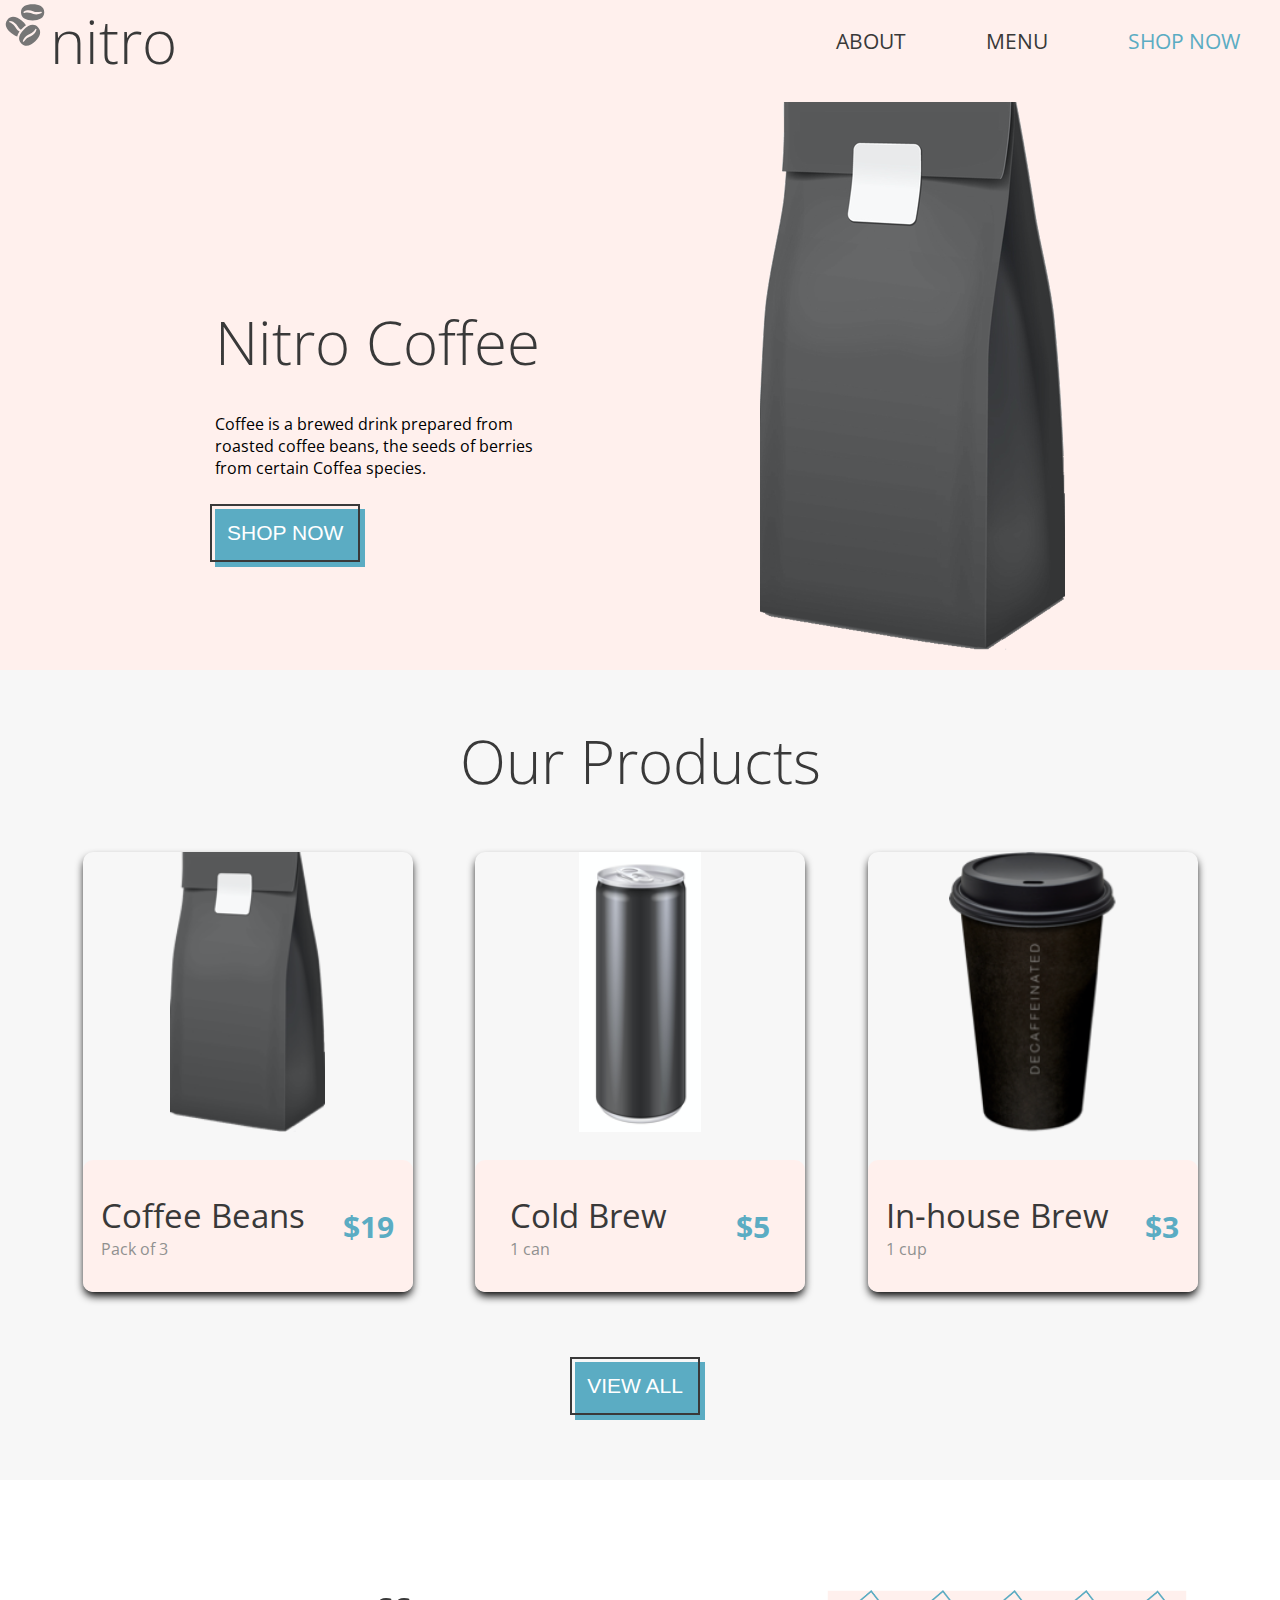
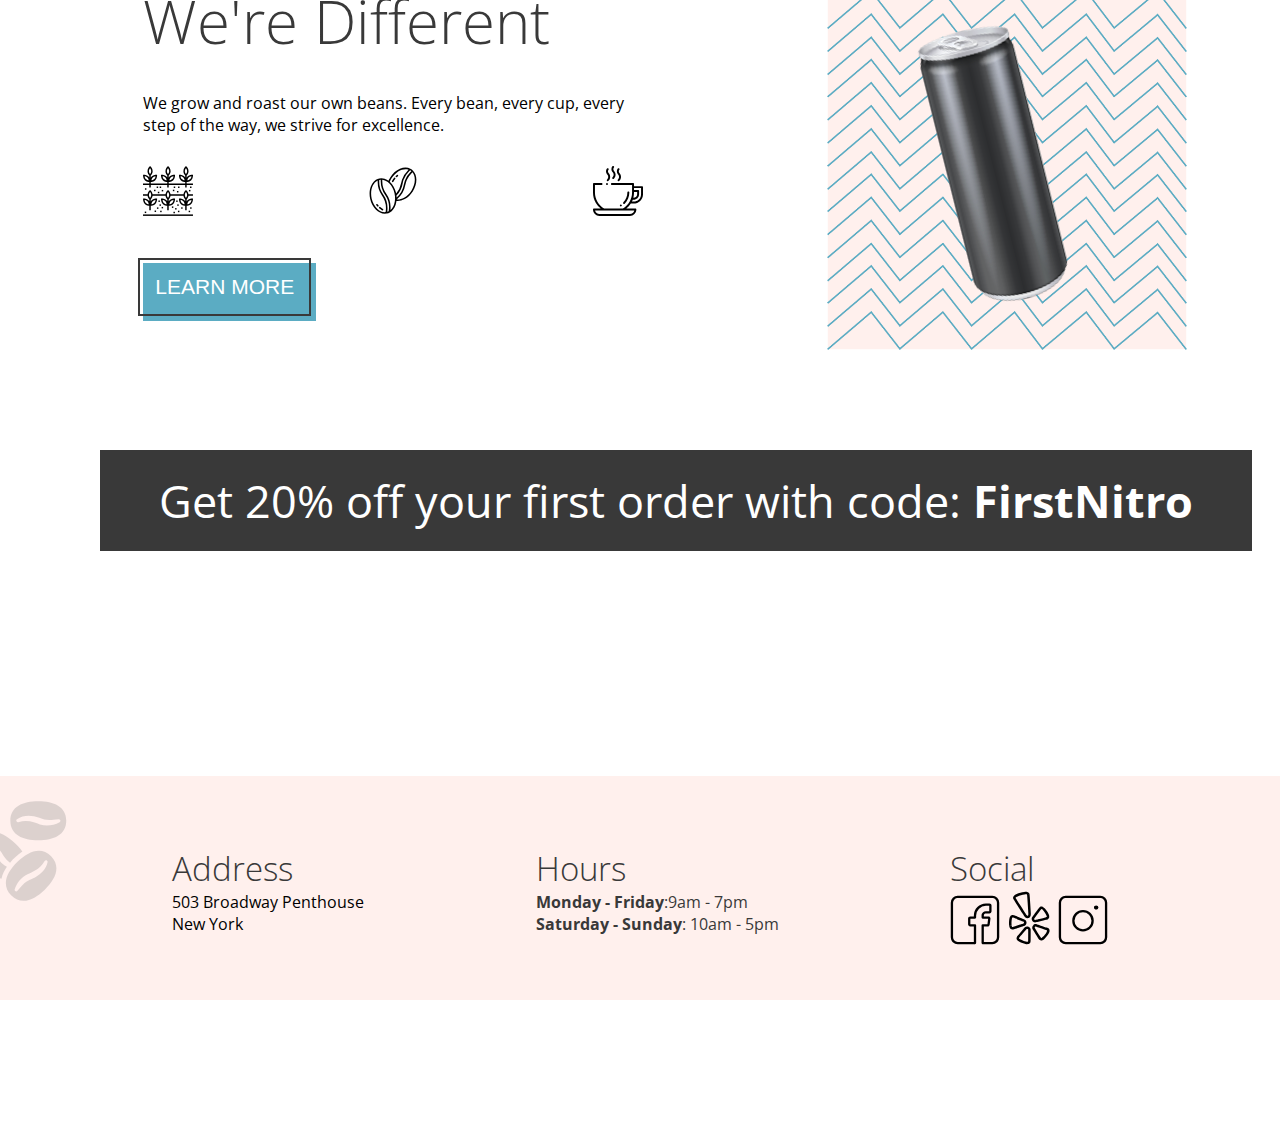
<file: index.html>
<!DOCTYPE html>
<html lang="en">
<head>
    <meta charset="UTF-8">
    <meta name="viewport" content="width=device-width, initial-scale=1.0">
    <link href="https://fonts.googleapis.com/css2?family=Open+Sans:ital,wght@0,300;0,400;0,600;0,700;1,400&display=swap" rel="stylesheet">
    <title>Coffee Shop - Home</title>
    <link rel="stylesheet" href="./css/global.css">
    <link rel="stylesheet" href="./css/landing.css">
</head>
<body>
<header>
    <section class="header">
        <nav class="header__nav">
            <a href="index.html"><img src="./assets/logos/coffee-beans-logo-and-footer.svg" alt="coffee bean logo"
                    class="icons"></a>
            <h2 class="header__title"><a href="" class="header__title">nitro</a></h2>
            <ul class="nav-list">
                <li><a href="index.html" class="header__nav-items">ABOUT</a></li>
                <li><a href="./pages/menu.html" class="header__nav-items">MENU</a></li>
                <li><a href="./pages/menu.html" class="header__nav-items" id="header__nav-items-nitro-blue">SHOP NOW</a></li>
</ul></nav><section class="hero__section">
<div class="hero__discription">
    <h1 class="header__sub-title">Nitro Coffee</h1>
    <p class="hero__text">Coffee is a brewed drink prepared from roasted coffee beans, the seeds of berries from certain Coffea
                        species.</p>
    <div class="hero__button-color">
        <a href="./pages/menu.html">
            <button class="button">SHOP NOW</button>
        </a>
    </div>
</div>
<img src="./assets/images/coffeebeans-hero.png" alt="coffee bag"></section></header>

<main>
    <section class="page__section">
        <h2 class="products">Our Products</h2>
        <div class="section__products">
            <div class="container__cards">
                <img src="./assets/images/coffeebeans.png" alt="coffee beans" class="products__images">
                    <div class="price__background">
                        <div class="price__details">
                            <h3 class="products__items">Coffee Beans</h3>
                            <p class="price__texts">Pack of 3</p>
                        </div>
                        <div class="price__section">
                            <p class="price"><b>$19</b></p>
                    </div>
                    </div>
            </div>
            <div class="container__cards">
                <img src="./assets/images/coldbrew.png" alt="cold brew" class="products__images">
                    <div class="price__background">
                        <div class="price__details">
                            <h3 class="products__items">Cold Brew</h3>
                            <p class="price__texts">1 can</p>
                        </div>
                        <div class="price__section">
                            <p class="price"><b>$5</b></p>
                            </div>
                        </div>
                    </div>
            <div class="container__cards">
                <img src="./assets/images/inhousebrew.png" alt="in-house brew" class="products__images">
                <div class="price__background">
                    <div class="price__details">
                        <h3 class="products__items">In-house Brew</h3>
                        <p class="price__texts">1 cup</p>
                    </div>
                    <div class="price__section">
                        <p class="price"><b>$3</b></p>
                    </div>
                </div>
            </div>
        </div>
        <div class="main__button">
            <div class="hero__button-color">
        <a href="./pages/menu.html"><button class="button">VIEW ALL</button></a>
        </div>
        </div>
    </section>
    <section class="section__discount">
        <div class="discount__description">
            <h2 class="heading">We're Different</h2>
            <p class="discount__text">We grow and roast our own beans. Every bean, every cup, every step of the way, we strive for excellence.
            </p>
            <div class="discount__icons">
                <img src="./assets/images/planting.svg" alt="plant" class="icons">
                <img src="./assets/images/coffee-beans.svg" alt="coffee beans" class="icons">
                <img src="./assets/images/coffee-cup.svg" alt="coffee cup" class="icons">
            </div>
            <br>
            <div class="hero__button-color">
                <a href=""><button class="button">LEARN MORE</button></a>
            </div>
        </div>
        <div class="coldbrewbackground__border-line">
            <div>
                <img src="./assets/images/coldbrewbackground.png" alt="cold brew background" class="image">
            </div>
            <div>
                <img src="./assets/images/tiltedcan.png" alt="tiltedcan" class="image__tiltedcan">
            </div>
        </div>
    </section>
    <section class="discount-banner">
        <p>Get 20% off your first order with code: <span class="discount-banner__text--bold">FirstNitro</span></p>
    </section>
</main>
<footer class="footer__section">
    <img src="./assets/logos/coffee-beans-logo-and-footer.svg" alt="coffe bean footer" class="footer__logo--top">
        <div class="footer">
            <div>
                <h3 class="footer__titles">Address</h3>
                <p>503 Broadway Penthouse <br>
                    New York</p>
            </div>
            <div>
                <h3 class="footer__titles">Hours</h3>
                <p class="footer__hours"><b>Monday - Friday</b>:9am - 7pm <br>
                    <b>Saturday - Sunday</b>: 10am - 5pm
                </p>
            </div>
            <div>
                <h3 class="footer__titles">Social</h3>
                <a href="https://facebook.com"><img src="./assets/images/Facebook-Icon.svg" alt="Facebook" class="icons"></a>
                <a href="https://yelp.com"><img src="./assets/images/Yelp-Icon.svg" alt="Yelp" class="icons"></a>
                <a href="https://instagram.com"><img src="./assets/images/Instagram-Icon.svg" alt="Instagram" class="icons"></a>
            </div>
        </div>
    <img src="./assets/logos/coffee-beans-logo-and-footer.svg" alt="coffe bean footer" class="footer__logo--bottom">
</footer>
</body>
</html>
</file>
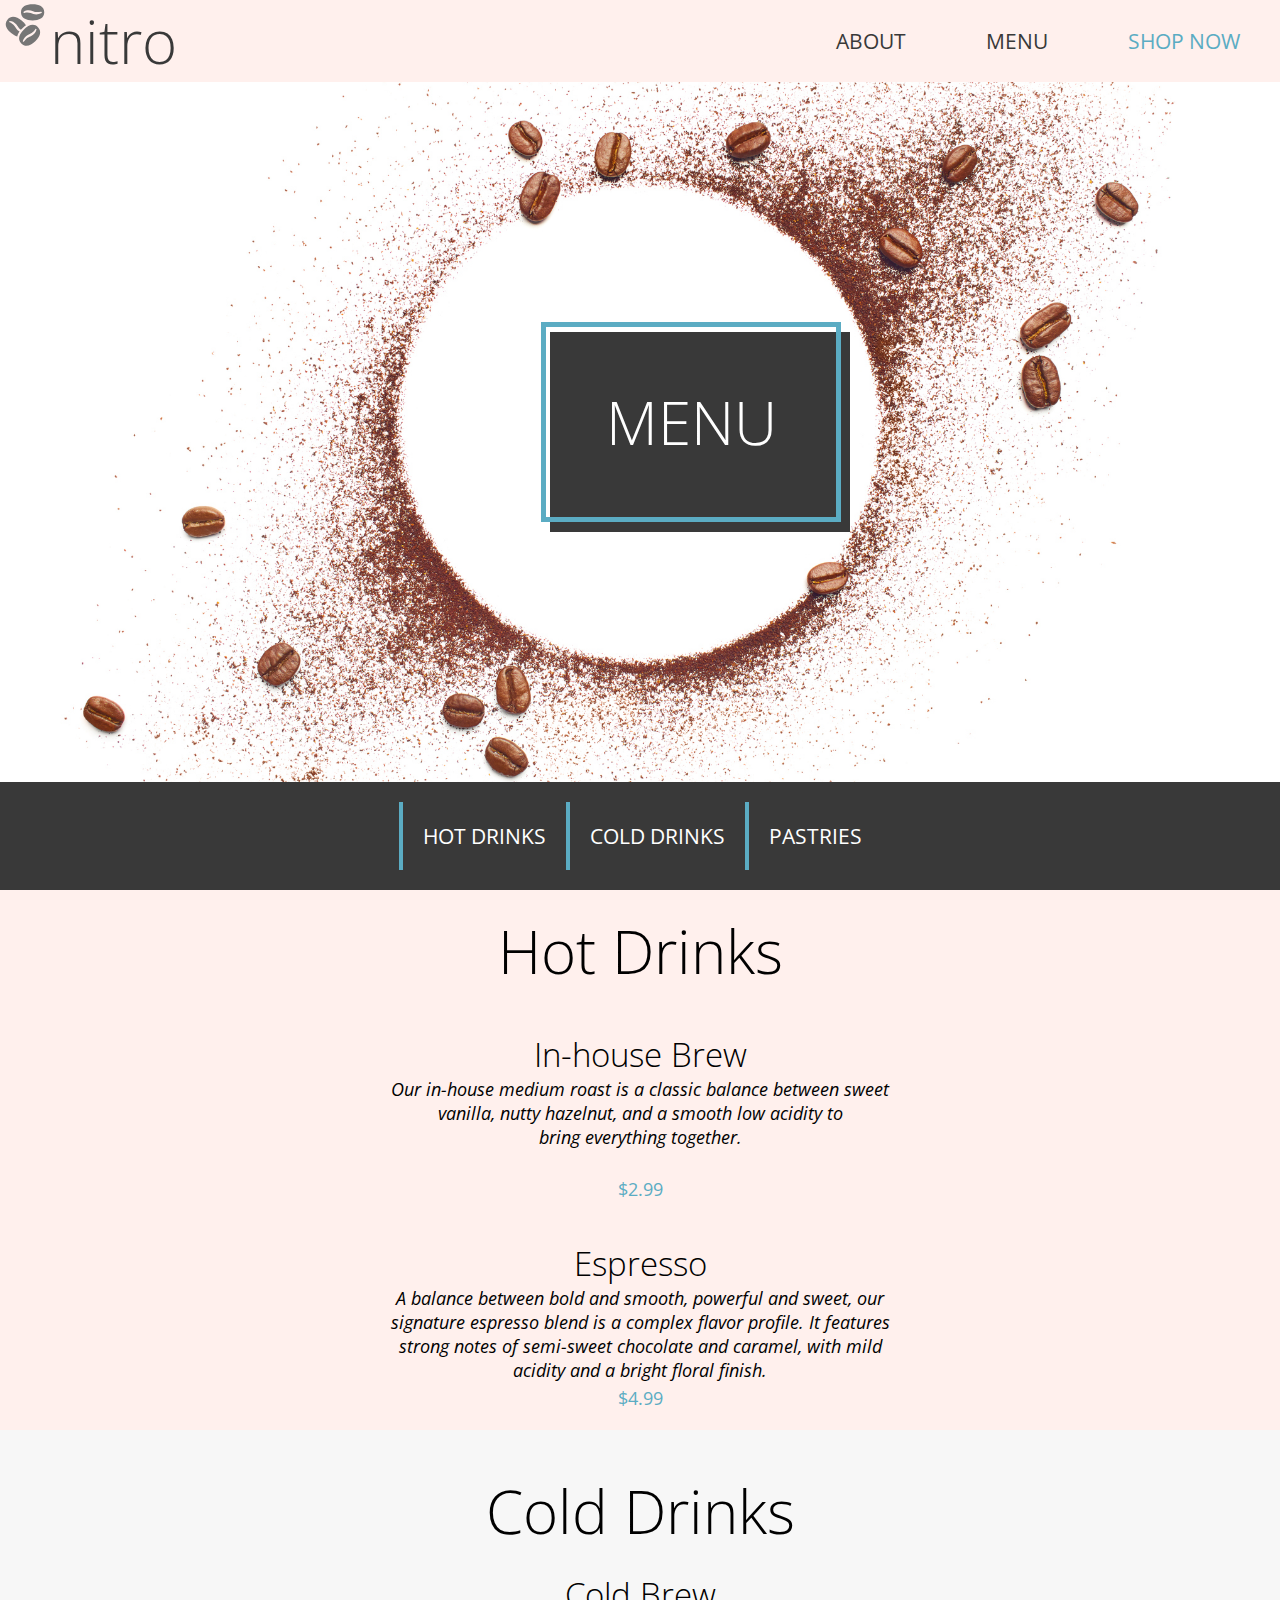
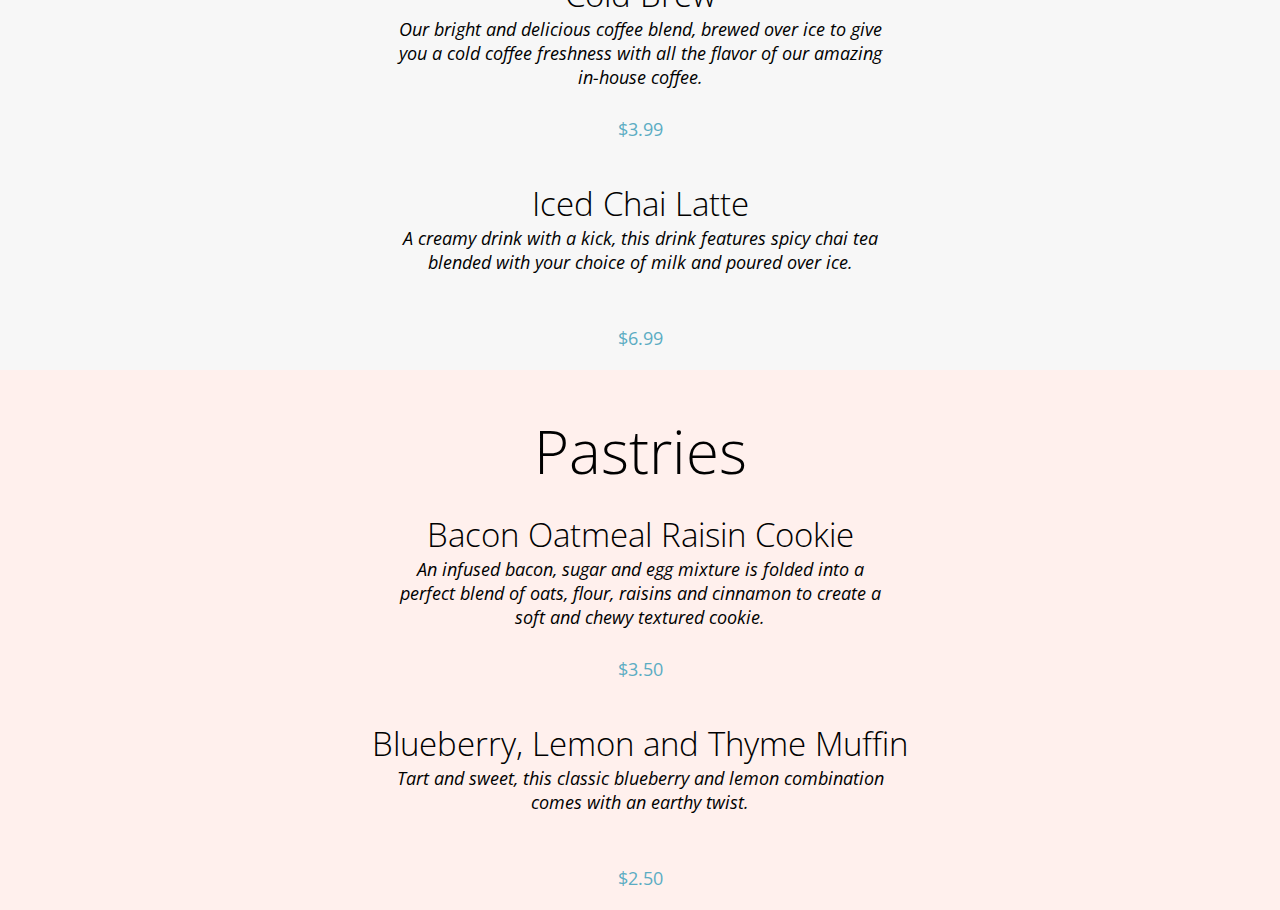
<file: pages/menu.html>
<!DOCTYPE html>
<html lang="en">
    <head>
        <meta charset="UTF-8"/>
        <meta name="viewport" content="width=device-width, initial-scale=1.0"/>
        <link href="https://fonts.googleapis.com/css2?family=Open+Sans:ital,wght@0,300;0,400;0,600;0,700;1,400&display=swap" rel="stylesheet"/>
        <title>Coffee Shop - Menu</title>
        <link rel="stylesheet" href="../css/global.css">
        <link rel="stylesheet" href="../css/menu.css">
    </head>
    <header>
        <nav class="header__nav">
            <a href="../index.html"><img src="../assets/logos/coffee-beans-logo-and-footer.svg" alt="coffe beans logo" class="header__icon-logo"></a>
            <h2 class="header__title"><a href="" class="header__title">nitro</a></h2>
            <ul class="nav-list">
                <li><a href="../index.html" class="header__nav-items">ABOUT</a></li>
                <li><a href="menu.html" class="header__nav-items">MENU</a></li>
                <li><a href="menu.html" class="header__nav-items" id="header__nav-items-nitro-blue">SHOP NOW</a></li>
            </ul>
        </nav>
        <section class="menu">
            <div class="menu__box">
                <div class="menu__container">
                    <h1>MENU</h1>
                </div>
            </div>
        </section>
        <section class="sub-nav">
            <ul class="sub-navlist">
                <li><a href="#" class="sub-nav__items">HOT DRINKS</a></li>
                <li><a href="#" class="sub-nav__items">COLD DRINKS</a></li>
                <li><a href="#" class="sub-nav__items">PASTRIES</a></li>
            </ul>
        </section>
    </header>
    <body>
        <main>
            <section class="menu__background-color--nitro-pink">
                <h2 class="menu__main-title">Hot Drinks</h2>
                <div class="container__products">
                    <h3 class="menu__sub-title">In-house Brew</h3>
                    <p class="menu__product-description">
                        Our in-house medium roast is a classic balance between sweet vanilla,
                        nutty hazelnut, and a smooth low acidity to <br> bring everything together.
                    </p>
                    <p class="price">$2.99</p>
                </div>
                <div class="container__products">
                    <h3 class="menu__sub-title">Espresso</h3>
                    <p class="menu__product-description">
                        A balance between bold and smooth, powerful and sweet, our signature
                        espresso blend is a complex flavor profile. It features strong notes of
                        semi-sweet chocolate and caramel, with mild acidity and a bright floral
                        finish.
                    </p>
                    <p class="price">$4.99</p>
                <div>
            </section>
            <section class="menu__background-color--light-gray">
                <div class="container__products">
                    <h2 class="menu__main-title">Cold Drinks</h2>
                    <h3 class="menu__sub-title">Cold Brew</h3>
                    <p class="menu__product-description">
                        Our bright and delicious coffee blend, brewed over ice to give you a
                                cold coffee freshness with all the flavor of our amazing in-house
                                coffee.
                    </p>
                    <p class="price">$3.99</p>
                </div>
                <div class="container__products">
                    <h3 class="menu__sub-title">Iced Chai Latte</h3>
                    <p class="menu__product-description">
                        A creamy drink with a kick, this drink features spicy chai tea blended
                                with your choice of milk and poured over ice.
                    </p>
                    <p class="price">$6.99</p>
                </div>
            </section>
            <section class="menu__background-color--nitro-pink">
                <div class="container__products">
                    <h2 class="menu__main-title">Pastries</h2>
                    <h3 class="menu__sub-title">Bacon Oatmeal Raisin Cookie</h3>
                    <p class="menu__product-description">
                        An infused bacon, sugar and egg mixture is folded into a perfect blend
                                of oats, flour, raisins and cinnamon to create a soft and chewy textured
                                cookie.
                    </p>
                    <p class="price">$3.50</p>
                </div>
                <div class="container__products">
                    <h3 class="menu__sub-title">Blueberry, Lemon and Thyme Muffin</h3>
                    <p class="menu__product-description">
                        Tart and sweet, this classic blueberry and lemon combination comes with
                                an earthy twist.
                    </p>
                    <p class="price">$2.50</p>
                </div>
            </section>
        </main>
    </body>
    <footer>
    </footer>
</html>
</file>
<file: css/global.css>
* {
  margin: 0;
  padding: 0;
  box-sizing: border-box;
}
body {
  font-family: "Open Sans";
  font-weight: 400;
}/*# sourceMappingURL=global.css.map */
</file>
<file: css/landing.css>
/*# sourceMappingURL=landing.css.map */
.icons{
    width: 3.125rem;
}
.header__title {
    text-decoration: none;
    font-size: 3.75rem;
    font-weight: 300;
    color: #393939;
}
.header__nav{
    display: flex;
}
.hero__section{
    display: flex;
    justify-content: space-evenly;
    align-items: center;
    padding: 1.25rem;
}
.hero__discription{
    text-align: center;
}
.hero__text{
    padding-top: 1.875rem;
    padding-bottom: 1.875rem;
}
div.hero__discription{
    width: 21.875rem;
    height: 9.375rem;
    text-align: left;
}
.nav-list{
    list-style-type: none;
    text-decoration: none;
    display: flex;
    margin-left: auto;
    justify-content: space-evenly;
    align-items: center;
}
a.header__nav-items{
    padding: 1.25rem;
    margin: 1.25rem;
    color: #393939;
}
#header__nav-items-nitro-blue{
    color: #5BACC3;
}
.header__nav-items{
    list-style-type: none;
    text-decoration: none;
    font-size: 1.3125rem;
    font-weight: 400;
}
.header__nav-items{
    list-style-type: none;
    text-decoration: none;
    font-size: 1.3125rem;
    font-weight: 400;
}
.header__sub-title{
    font-size: 3.75rem;
    font-weight: 300;
    color: #393939;
}
.header{
    background-color: #FFF0ED;
}
.products{
    font-size: 3.75rem;
    font-weight: 300;
    color: #393939;
    text-align: center;
    padding-top: 1.875rem;
    padding-bottom: 3.125rem;
}
.products__items{
    font-size: 2.0625rem;
    font-weight: 400;
    color: #393939;
}
.price__background{
    display: flex;
    align-items: center;
    background-color: #FFF0ED;
    width: 100%;
    height: 30%;
}

div.section__products{
    justify-content: space-evenly;
}
.hero__button-color{
    background-color: #5BACC3;
    display: inline-flex;
}
.button{
    color: white;
    background: none;
    border: #393939 solid .125rem;
    font-size: 21px;
    font-weight:400;
    padding: .9375rem;
    position: relative;
    bottom: .3125rem;
    right: .3125rem;
}
div.price__background{
    justify-content: space-around;
    border-radius: .625rem;
}
.main__button{
    display: flex;
    justify-content: center;
    margin: 1.25rem;
}
.products__images{
    height: 17.5rem;
    /* padding: 1.25rem;
    margin: 1.25rem; */
}
.price{
    color: #5BACC3;
}
.discount-banner{
    background-color: #393939;
    color: white;
    width: 90%;
    margin: auto;
    margin: 6.25rem;
    padding: 1.25rem;
    animation-duration: 2.5s;
}
.discount-banner p{
    font-size: 2.8125rem;
    font-weight: 400;
    text-align: center;
}
.discount-banner__text--bold{
    font-weight: 700;
}
.footer{
    background-color: #FFF0ED;
    display: flex;
    justify-content: space-evenly;
    padding-top: 4.375rem;
    padding-bottom: 3.125rem;
}
.footer__titles{
    font-size: 2.0625rem;
    font-weight: 300;
    color:#393939;
}
.footer__hours{
    color: #393939;
}
div.container__cards{
    display: flex;
    flex-direction: column;
    align-items: center;
}
.container__cards{
    width: 20.625rem;
    height: 27.5rem;
    border-radius: .625rem;
    box-shadow: 0 5px 9px -1px;
    box-shadow: rgba(0, 0, 0, 01.25rem);
    justify-content: space-between;
}
.section__products{
    display: flex;
}
.page__section{
    padding: 1.25rem;
    background-color: #F7F7F7;
}
.heading{
    font-size: 3.75rem;
    font-weight: 300;
    color: #393939;
}
.section__discount{
    display: flex;
    justify-content: space-evenly;
    align-items: center;
    padding-bottom: 7.5rem;
}
.image{
    width: 25rem;
    padding: 1.25rem;
    margin: 1.25rem;
    border-width: .3125rem;
    position: relative;
    bottom: -70px;
    /* border: #5BACC3; */
}
img.image{
    border: #5BACC3;
}
div.discount__icons{
    display: flex;
    justify-content: space-between;
    padding-bottom: 25px;
}
.discount__description{
    width: 31.25rem;
    height: 9.375rem;
}
.discount__text{
    padding-top: 1.875rem;
    padding-bottom: 1.875rem;
}
p.price{
    font-size: 1.875rem;
}
.price__texts{
    color: #909090;
}
div.main__button{
    padding-bottom: 1.25rem;
    padding-top: 3.125rem;
}
div.coldbrewbackground__border-line{
    border-image:#5BACC3 solid 5px;
    height: 350px;
    width: 350px;
    position: relative;
    /* bottom: -70px;
    left: 10px; */
}
.image__tiltedcan{
    position: relative;
    top: -18.75rem;
    left: 8.125rem;
}
.image__tiltedcan:hover{
    transform: rotate(360deg);
    transition: 2s;
}
.footer__logo--top{
    width: 7.5rem;
    opacity: 25%;
    position: relative;
    bottom: -8.75rem;
    right: 2.5rem;
}
.footer__logo--bottom{
    width: 7.5rem;
    opacity: 25%;
    position: relative;
    top: -7.8125rem;
    left: 84.375rem;
}
</file>
<file: css/menu.css>
.header__icon-logo{
  width: 3.125rem;
}
.header__title {
  text-decoration: none;
  font-size: 3.75rem;
  font-weight: 300;
  color: #393939;
}
.nav-list{
  display: flex;
  justify-content: center;
  align-items:center;
  margin-left: auto;
}
ul.nav-list{
  list-style-type: none;
  text-decoration: none;
}
#header__nav-items-nitro-blue{
  color: #5BACC3;
}
.sub-nav{
  display: inline-block;
}
.header__nav{
  display: flex;
  background-color: #FFF0ED;
}
.header__nav-items{
  list-style-type: none;
  text-decoration: none;
  font-size: 1.3125rem;
  font-weight: 400;
  padding: 1.25rem;
  margin: 1.25rem;
}
a.header__nav-items{
  color: #393939;
}
.menu{
  background-image: url(../assets/images/coffee-circle.jpg);
  width: 100%;
  height: 43.75rem;
  background-position: center;
  background-size: cover;
}
.menu__container{
  width: 18.75rem;
  height: 12.5rem;
  margin: auto;
  display: flex;
  justify-content: center;
  align-items: center;
  background-color: transparent;
  border: 5px solid #5BACC3;
  position: relative;
  bottom: 10px;
  left: -9px;
}
.menu__box{
  width: 18.75rem;
  height: 12.5rem;
  background-color: #393939;
  position: relative;
  bottom: -250px;
  left: 550px;
}
.menu__container h1{
  font-weight: 300;
  color: white;
  font-size: 3.75rem;
  text-align: center;
  
}
.sub-nav{
  width: 100%;
  background-color: #393939;
  text-align: center;
}
.sub-nav__items{
  color: white;
  text-decoration: none;
  font-size: 1.3125rem;
  font-weight: 400;
}
.sub-navlist{
  display: flex;
  align-items: center;
  padding: 1.25rem;
  margin: 1.25rem;
  list-style-type: none;
}
a.sub-nav__items{
  border-left: solid #5BACC3 4px;
  padding: 1.25rem;
  justify-content: center;
  align-items: center;
}
ul.sub-navlist{
  justify-content: center;
}
.menu__main-title{
  font-size: 3.75rem;
  font-weight: 300;
  text-align: center;
  padding: 1.25rem;
}
.menu__sub-title{
  font-size: 2.0625rem;
  font-weight: 300;
  text-align: center;
}
.price{
  font-size: 1.125rem;
  font-weight: 400;
  color: #5BACC3;
  text-align: center;
}
.menu__product-description{
  font-size: 1.125rem;
  font-weight: 400;
  font-style: italic;
  text-align: center;
  width: 500px;
  height: 100px;
  margin: auto;
}
/* can width and height be px? */
.menu__background-color--nitro-pink{
  background-color: #FFF0ED;
}
.menu__background-color--light-gray{
  background-color: #F7F7F7;
}
.container__products{
  padding: 20px;
}
</file>
